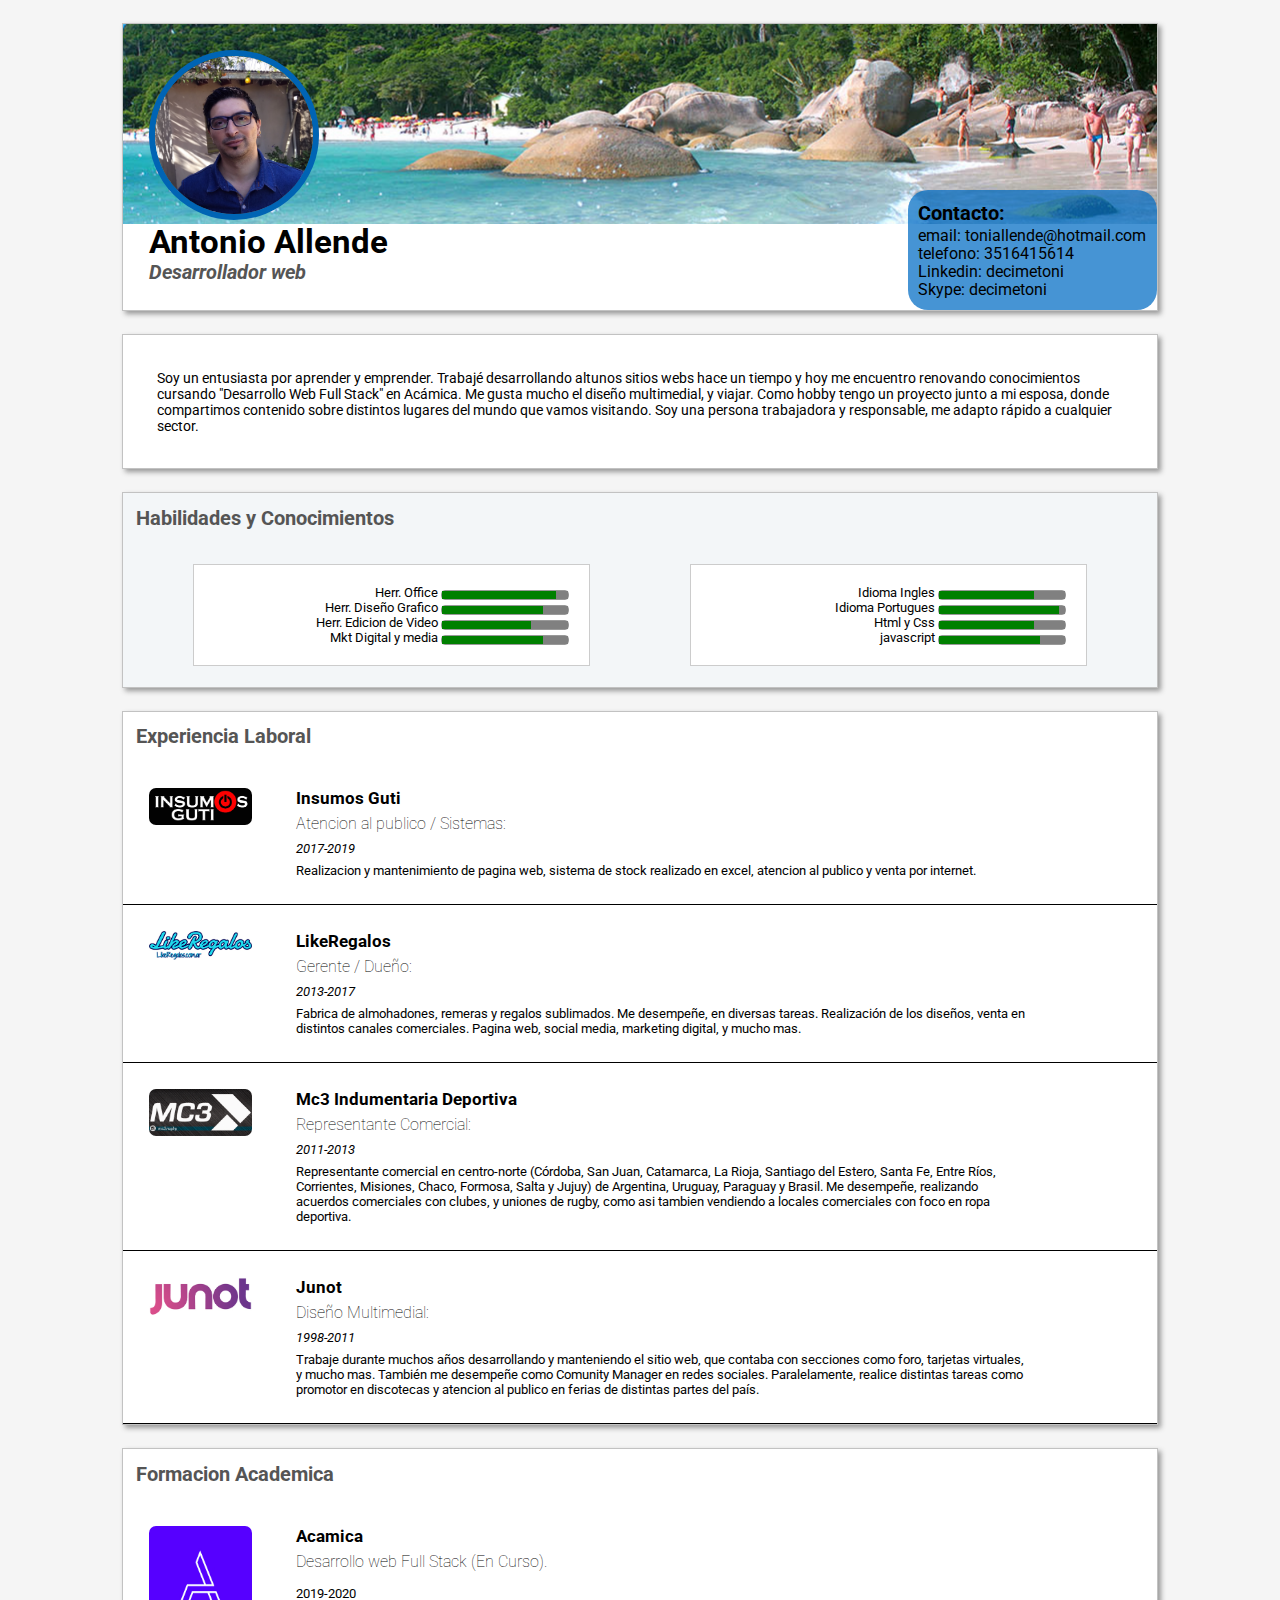
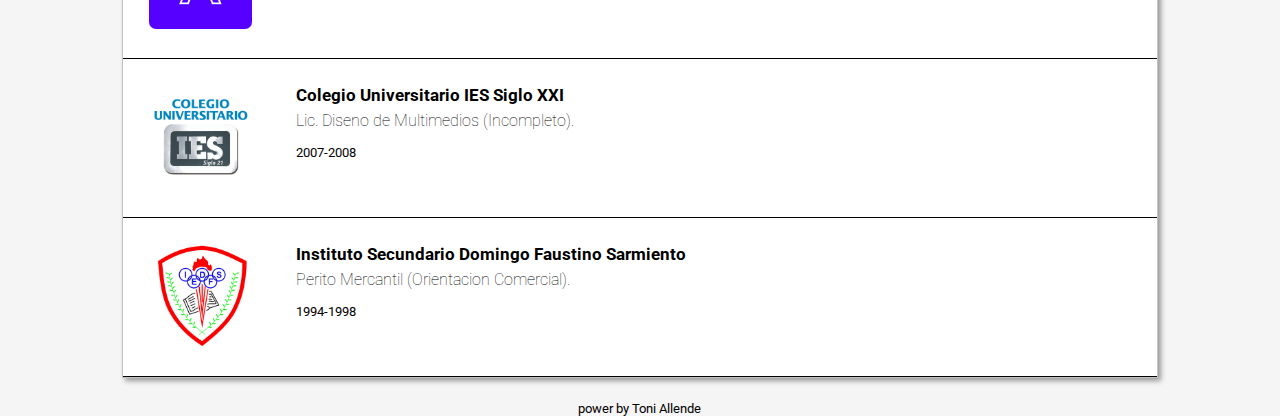
<file: index.html>
<!DOCTYPE html>
<html lang="en">

<head>
    <meta charset="UTF-8">
    <meta name="viewport" content="width=device-width, initial-scale=1.0">
    <meta http-equiv="X-UA-Compatible" content="ie=edge">
    <link rel="stylesheet" type="text/css" href="Estilo.css">
    <link
        href="https://fonts.googleapis.com/css?family=Comfortaa|Roboto|Dancing+Script|Indie+Flower|Lobster|Pacifico&display=swap"
        rel="stylesheet">

    <title>CV Antonio Allende</title>
</head>
<script type="text/javascript" src="javascript.js"></script>
  

<body>

    <header class="header">
        <div class="fondo">
            <div class="izq">
                <img src="Recursos/imgs/toni.jpg" width="170px" height="170px">
                <h1>Antonio Allende</h1>
                <h2><i>Desarrollador web</i></h2>
            </div>
            <div class="der">
                <ul>   
                    <h3>Contacto:</h3>
                    <li>email: toniallende@hotmail.com</li>
                    <li>telefono: 3516415614</li>
                    <li>Linkedin: decimetoni</li>
                    <li>Skype: decimetoni</li>
                </ul>
       </div>
        </div>
    </header>

    <section class="presentacion">
        <p>Soy un entusiasta por aprender y emprender. Trabajé desarrollando altunos sitios webs hace un tiempo y hoy me encuentro renovando conocimientos cursando "Desarrollo Web Full Stack" en Acámica.
            Me gusta mucho el diseño multimedial, y viajar. Como hobby tengo un proyecto junto a mi esposa, donde compartimos contenido sobre distintos lugares del mundo que vamos visitando.
            Soy una persona trabajadora y responsable, me adapto rápido a cualquier sector.</p>
    </section>


    <section class="habilidades">
        <h2>Habilidades y Conocimientos</h2>
        <div class="cont">
            <div class="hab">
                <ul>
                    <li>Herr. Office <progress value="90" max="100"> 90 %</progress></li>
                    <li>Herr. Diseño Grafico <progress value="80" max="100"> 80 %</progress></li>
                    <li>Herr. Edicion de Video <progress value="70" max="100"> 70 %</progress></li>
                    <li>Mkt Digital y media <progress value="80" max="100"> 80 %</progress></li>
                </ul>
            </div>
            <div class="hab">
                <ul>
                    <li>Idioma Ingles <progress value="75" max="100"> 75 %</progress></li>
                    <li>Idioma Portugues <progress value="95" max="100"> 95 %</progress></li>
                    <li>Html y Css <progress value="75" max="100"> 78 %</progress></li>
                    <li>javascript <progress value="80" max="100"> 80 %</progress></li>
                </ul>
            </div>
        </div>
    </section>


    <section id="Experiencia" class="experiencia">
        <h2>Experiencia Laboral</h2>
        <div class="horizontal">
            <div class="img"><img src="Recursos/imgs/insumos.jpg" alt="Insumos Guti"></div>
            <div class="con">
                <h3>Insumos Guti</h3>
                <h4>Atencion al publico / Sistemas:</h4>
                <i>2017-2019</i>
                <p>Realizacion y mantenimiento de pagina web, sistema de stock realizado en excel, atencion
                    al publico y venta por internet.</p>
            </div>
        </div>
        <div class="horizontal">
            <div class="img"><img src="Recursos/imgs/likeregalos.jpg" alt="Like Regalos"></div>
            <div class="con">
                <h3>LikeRegalos</h3>
                <h4>Gerente / Dueño: </h4>
                <i>2013-2017</i>
                <p>Fabrica de almohadones, remeras y regalos sublimados. Me desempeñe, en diversas tareas. Realización de los diseños, venta en distintos canales comerciales. Pagina web, social media, marketing digital, y mucho mas.</p>


            </div>
        </div>

        <div class="horizontal">
            <div class="img"><img src="Recursos/imgs/mc3.jpg" alt="MC3"></div>
            <div class="con">
                <h3>Mc3 Indumentaria Deportiva</h3>
                <h4>Representante Comercial:</h4>
                <i>2011-2013</i>
                <p>Representante comercial en centro-norte (Córdoba, San Juan, Catamarca, La Rioja, Santiago del Estero, Santa Fe, Entre Ríos, Corrientes, Misiones, Chaco, Formosa, Salta y Jujuy) de Argentina, Uruguay, Paraguay y Brasil.
                        Me desempeñe, realizando acuerdos comerciales con clubes, y uniones de rugby, como asi tambien vendiendo a locales comerciales con foco en ropa deportiva. </p>

                    
            </div>
        </div>

        <div class="horizontal">
            <div class="img"><img src="Recursos/imgs/junot.jpg" alt="Junot"></div>
            <div class="con">
            <h3>Junot</h3>
            <h4>Diseño Multimedial:</h4>
            <i>1998-2011</i>
            <p>Trabaje durante muchos años desarrollando y manteniendo el sitio web, que contaba con secciones como foro, tarjetas virtuales, y mucho mas. También me desempeñe como Comunity Manager en redes sociales.
                Paralelamente, realice distintas tareas como promotor en discotecas y atencion al publico en ferias de distintas partes del país.                      
            </p>
            </div></div>
    </section>

    
    
<section id="Estudios" class="experiencia">
    <h2>Formacion Academica</h2>
    <div class="horizontal">
        <div class="img"><img src="Recursos/imgs/acamica.jpg" alt="Acamica"></div>
        <div class="con">
            <h3>Acamica</h3>
            <h4>Desarrollo web Full Stack (En Curso).</h4>
            <p>2019-2020</p>
        </div>
    </div>
    <div class="horizontal">
        <div class="img"><img src="Recursos/imgs/ies.jpg" alt="Ies 21"></div>
        <div class="con">
            <h3>Colegio Universitario IES Siglo XXI</h3>
            <h4>Lic. Diseno de Multimedios (Incompleto).</h4>
            <p>2007-2008</p>
        </div>
    </div>
    <div class="horizontal">
        <div class="img"><img src="Recursos/imgs/sarmiento.jpg" alt="Sarmiento"></div>
        <div class="con">
            <h3>Instituto Secundario Domingo Faustino Sarmiento</h3>
            <h4>Perito Mercantil (Orientacion Comercial).</h4>
            <p>1994-1998</p>
        </div>
    </div>
</section>
<!-- 
<section id="Portfolio" class="presentacion">
        <h2 class="titportfolio">Portfolio</h2>
        <a href="#"><img src="Recursos/imgs/1.png" alt="portfolio"></a>
        <a href="#"><img src="Recursos/imgs/2.png" alt="portfolio"></a>
        <a href="#"><img src="Recursos/imgs/3.png" alt="portfolio"></a>
        <a href="#"><img src="Recursos/imgs/4.png" alt="portfolio"></a>
        <a href="#"><img src="Recursos/imgs/5.png" alt="portfolio"></a>
        <a href="#"><img src="Recursos/imgs/6.png" alt="portfolio"></a>
        <a href="#"><img src="Recursos/imgs/7.png" alt="portfolio"></a>
        <a href="#"><img src="Recursos/imgs/8.png" alt="portfolio"></a>
        <a href="#"><img src="Recursos/imgs/9.png" alt="portfolio"></a>
</section> -->

    <footer>
        power by <a href="http://www.linkedin.com/decimetoni">Toni Allende</a>
    </footer>
</body>

</html>
</file>
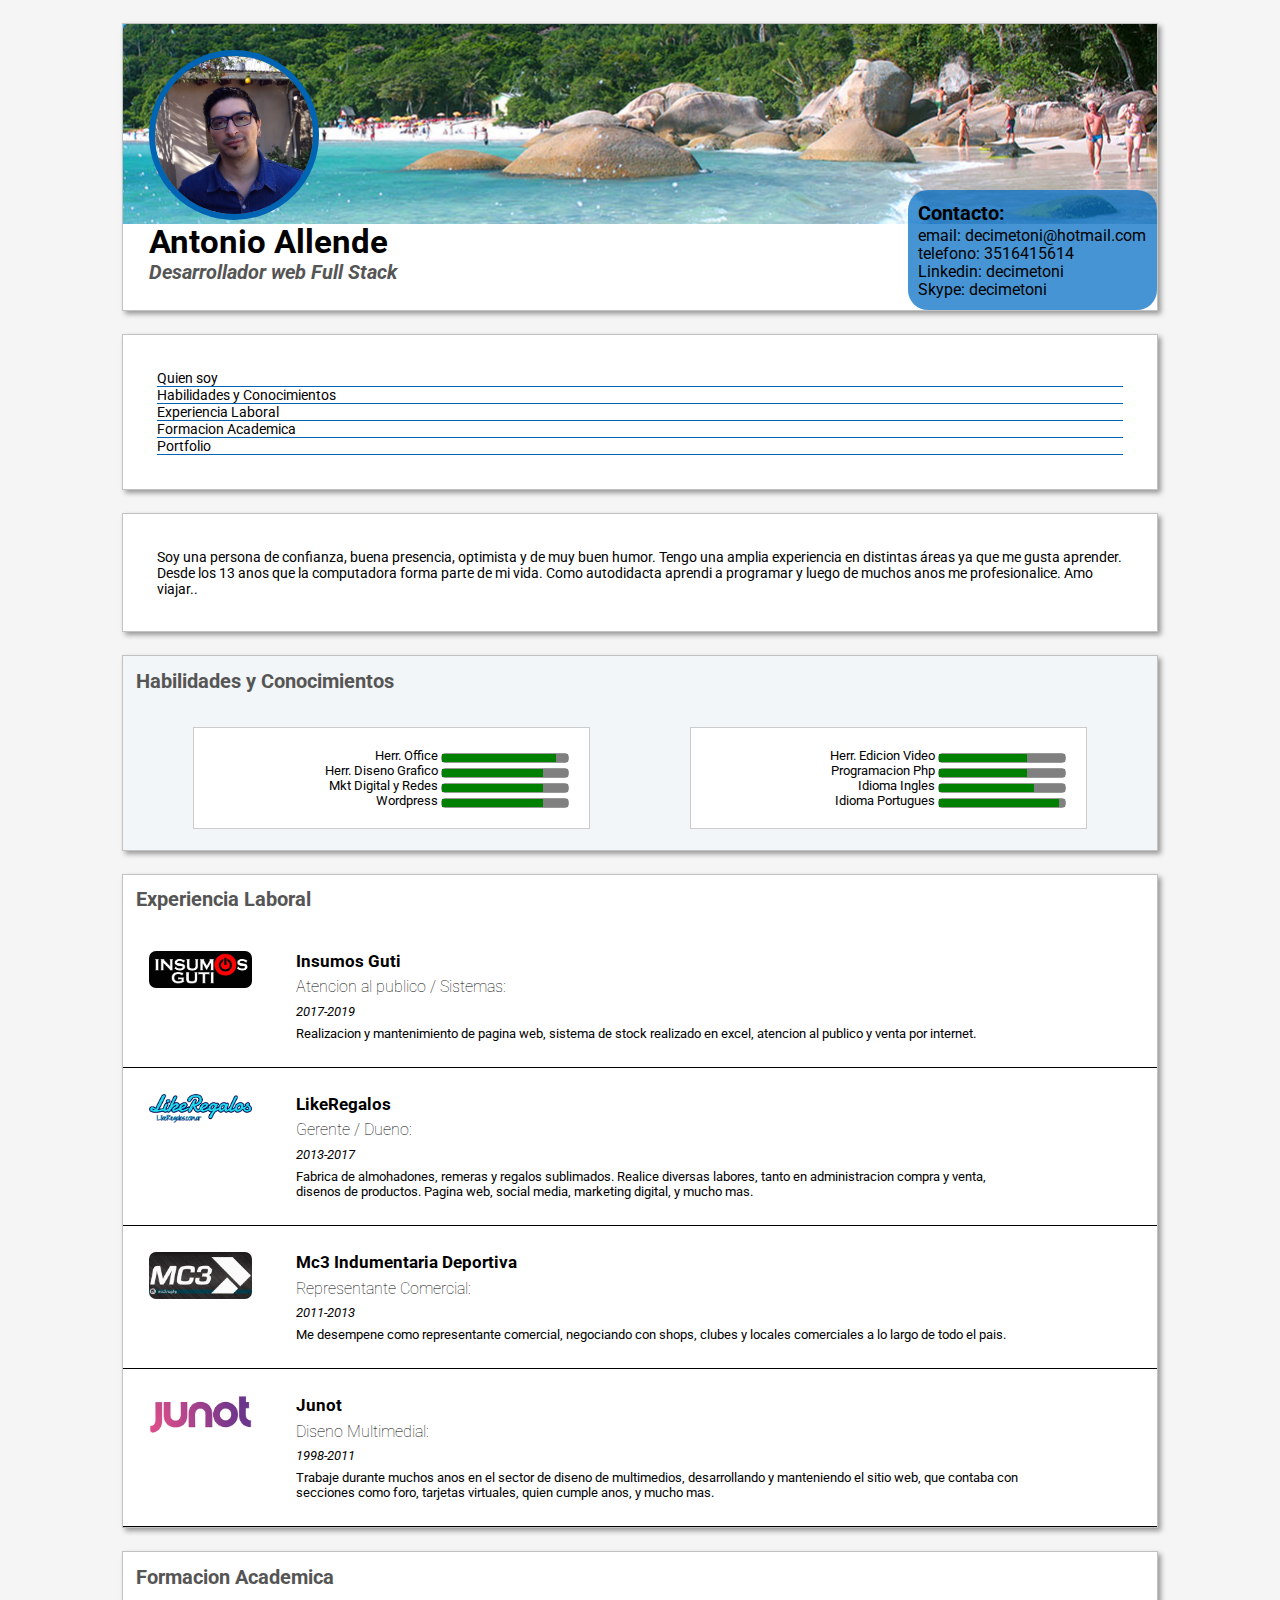
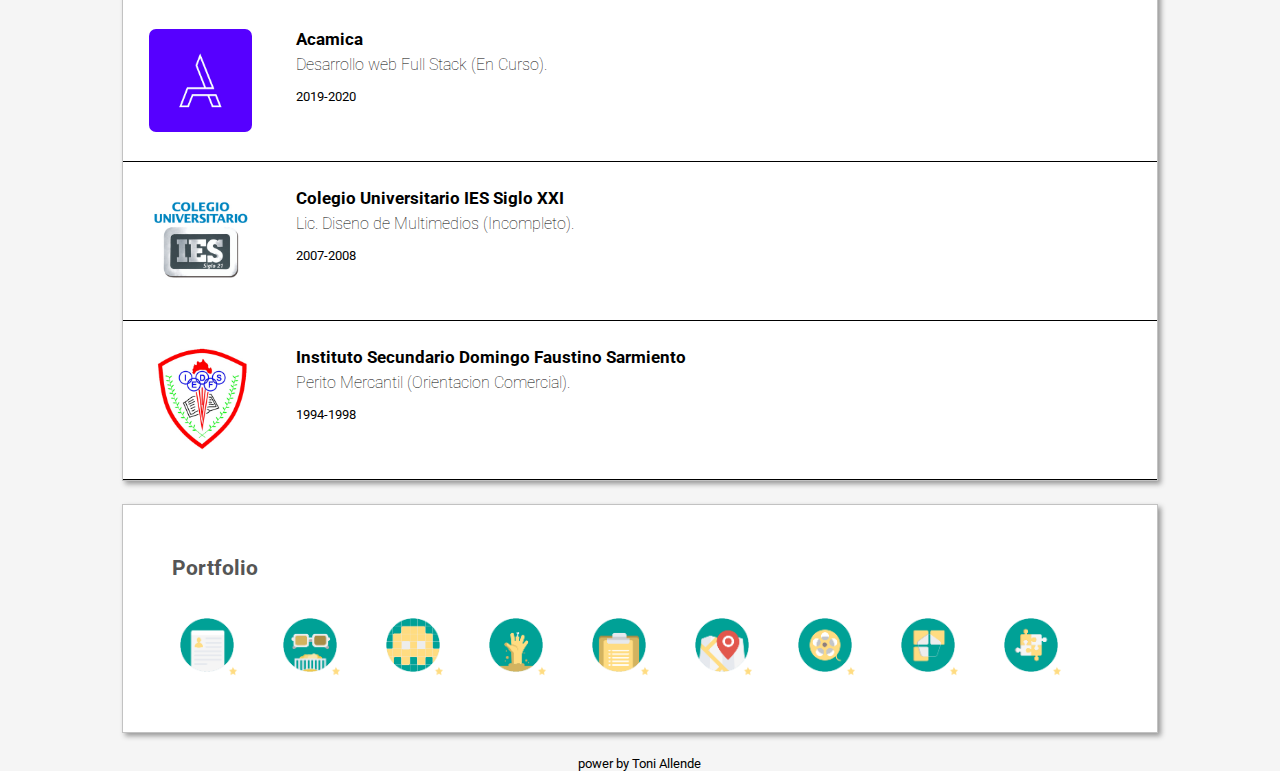
<file: nuevo.html>
<!DOCTYPE html>
<html lang="en">

<head>
    <meta charset="UTF-8">
    <meta name="viewport" content="width=device-width, initial-scale=1.0">
    <meta http-equiv="X-UA-Compatible" content="ie=edge">
    <link rel="stylesheet" type="text/css" href="Estilo.css">
    <link
        href="https://fonts.googleapis.com/css?family=Comfortaa|Roboto|Dancing+Script|Indie+Flower|Lobster|Pacifico&display=swap"
        rel="stylesheet">

    <title>CV Antonio Allende</title>
</head>

<body>
    <header id="QuienSoy" class="header">
        <div class="fondo">
            <div class="izq">
                <img src="/Recursos/imgs/toni.jpg" width="170px" height="170px">
                <h1>Antonio Allende</h1>
                <h2><i>Desarrollador web Full Stack</i></h2>
            </div>
            <div class="der">
                    <h3>Contacto:</h3>
                <ul>   
                    <li>email: decimetoni@hotmail.com</li>
                    <li>telefono: 3516415614</li>
                    <li>Linkedin: decimetoni</li>
                    <li>Skype: decimetoni</li>
                </ul>
            </div>
        </div>
    </header>

    <section class="menu">
          <ul>
            <li><a href="#QuienSoy">Quien soy</a></li>
            <li><a href="#Habilidades">Habilidades y Conocimientos</a></li>
            <li><a href="#Experiencia">Experiencia Laboral</a></li>
            <li><a href="#Estudios">Formacion Academica</a></li>
            <li><a href="#Portfolio">Portfolio</a></li>
          </ul>

        </section>

    <section class="presentacion">
        <p>Soy una persona de confianza, buena presencia, optimista y de muy buen humor. Tengo una amplia experiencia en
            distintas áreas ya
            que me gusta aprender. Desde los 13 anos que la computadora forma parte de mi vida. Como autodidacta aprendi
            a programar y luego de muchos anos me profesionalice.
            Amo viajar..</p>
    </section>
    <section id="Habilidades" class="habilidades">
        <h2>Habilidades y Conocimientos</h2>
        <div class="cont">
            <div class="hab">
                <ul>
                    <li>Herr. Office <progress value="90" max="100"> 90 %</progress></li>
                    <li>Herr. Diseno Grafico <progress value="80" max="100"> 80 %</progress></li>
                    <li>Mkt Digital y Redes <progress value="80" max="100"> 80 %</progress></li>
                    <li>Wordpress <progress value="80" max="100"> 80 %</progress></li>
                </ul>
            </div>
            <div class="hab">
                <ul>
                    <li>Herr. Edicion Video <progress value="70" max="100"> 70 %</progress></li>
                    <li>Programacion Php <progress value="70" max="100"> 70 %</progress></li>
                    <li>Idioma Ingles <progress value="75" max="100"> 75 %</progress></li>
                    <li>Idioma Portugues <progress value="95" max="100"> 95 %</progress></li>
                </ul>
            </div>
        </div>
    </section>
    <section id="Experiencia" class="experiencia">
        <h2>Experiencia Laboral</h2>
        <div class="horizontal">
            <div class="img"><img src="/Recursos/imgs/insumos.jpg" alt="Insumos Guti"></div>
            <div class="con">
                <h3>Insumos Guti</h3>
                <h4>Atencion al publico / Sistemas:</h4>
                <i>2017-2019</i>
                <p>Realizacion y mantenimiento de pagina web, sistema de stock realizado en excel, atencion
                    al publico y venta por internet.</p>
            </div>
        </div>
        <div class="horizontal">
            <div class="img"><img src="/Recursos/imgs/likeregalos.jpg" alt="Like Regalos"></div>
            <div class="con">
                <h3>LikeRegalos</h3>
                <h4>Gerente / Dueno: </h4>
                <i>2013-2017</i>
                <p>Fabrica de almohadones, remeras y regalos sublimados. Realice diversas labores, tanto en
                    administracion
                    compra y venta, disenos de productos. Pagina web, social media, marketing digital, y mucho mas.</p>
            </div>
        </div>

        <div class="horizontal">
            <div class="img"><img src="/Recursos/imgs/mc3.jpg" alt="MC3"></div>
            <div class="con">
                <h3>Mc3 Indumentaria Deportiva</h3>
                <h4>Representante Comercial:</h4>
                <i>2011-2013</i>
                <p>Me desempene como representante comercial, negociando con shops, clubes y locales comerciales a lo
                    largo de todo el pais.</p>
            </div>
        </div>

        <div class="horizontal">
            <div class="img"><img src="/Recursos/imgs/junot.jpg" alt="Junot"></div>
            <div class="con">
            <h3>Junot</h3>
            <h4>Diseno Multimedial:</h4>
            <i>1998-2011</i>
            <p>Trabaje durante muchos anos en el sector de diseno de multimedios, desarrollando y manteniendo el
                sitio web, que contaba con secciones como foro, tarjetas virtuales, quien cumple anos, y mucho mas.</p>
            </div></div>
    </section>
    
<section id="Estudios" class="experiencia">
    <h2>Formacion Academica</h2>
    <div class="horizontal">
        <div class="img"><img src="/Recursos/imgs/acamica.jpg" alt="Acamica"></div>
        <div class="con">
            <h3>Acamica</h3>
            <h4>Desarrollo web Full Stack (En Curso).</h4>
            <p>2019-2020</p>
        </div>
    </div>
    <div class="horizontal">
        <div class="img"><img src="/Recursos/imgs/ies.jpg" alt="Ies 21"></div>
        <div class="con">
            <h3>Colegio Universitario IES Siglo XXI</h3>
            <h4>Lic. Diseno de Multimedios (Incompleto).</h4>
            <p>2007-2008</p>
        </div>
    </div>
    <div class="horizontal">
        <div class="img"><img src="/Recursos/imgs/sarmiento.jpg" alt="Sarmiento"></div>
        <div class="con">
            <h3>Instituto Secundario Domingo Faustino Sarmiento</h3>
            <h4>Perito Mercantil (Orientacion Comercial).</h4>
            <p>1994-1998</p>
        </div>
    </div>
</section>

<section id="Portfolio" class="presentacion">
        <h2>Portfolio</h2>
        <ul class="porf">
                <li><a href="#"><img src="/Recursos/imgs/1.png" alt="portfolio"></a></li>
                <li><a href="#"><img src="/Recursos/imgs/2.png" alt="portfolio"></a></li>
                <li><a href="#"><img src="/Recursos/imgs/3.png" alt="portfolio"></a></li>
                <li><a href="#"><img src="/Recursos/imgs/4.png" alt="portfolio"></a></li>
                <li><a href="#"><img src="/Recursos/imgs/5.png" alt="portfolio"></a></li>
                <li><a href="#"><img src="/Recursos/imgs/6.png" alt="portfolio"></a></li>
                <li><a href="#"><img src="/Recursos/imgs/7.png" alt="portfolio"></a></li>
                <li><a href="#"><img src="/Recursos/imgs/8.png" alt="portfolio"></a></li>
                <li><a href="#"><img src="/Recursos/imgs/9.png" alt="portfolio"></a></li>
              </ul>
</section>

    <footer>
        power by <a href="http://www.linkedin.com/decimetoni">Toni Allende</a>
    </footer>
</body>

</html>
</file>
<file: Estilo.css>
*{
    padding: 0%;
    margin: 0%;
    box-sizing: border-box;
}
a {
    text-decoration: none;
}
a:link{
color: black;
}
a:visited{
color: black;
}
a:hover{
color: #0064b4;
font-weight: bold;
}

html{
    background-color: #f5f5f5;
    font-family: 'Roboto', sans-serif;
    font-size: 13px;
}
body {
    color: #000;
    display:flex;
    flex-direction: row;
    flex-wrap: wrap;
    margin: auto;
    width: 90%;
}
h1 {
    text-align: top;    
    font-size: 2.5em;
}
h2 {
    text-align: top;
    font-size: 1.5em;
    color: #555;
}
h3
{
    padding: 0 0 1% 0;
    margin: 0%;
    font-weight: bold;
    font-size: 1.3em;
}
h4{
    padding: 0 0 1% 0;
    margin: 0%;
    font-weight: lighter;
    font-size: 1.2em;
}
.fondo{
    display: flex;
    flex-wrap: wrap;
    flex-direction: row;
    flex-grow: 1;
    align-items: stretch;
    justify-content: space-between; 
    background-image: url("Recursos/imgs/playa.jpg");
    background-position: right 75%;
    height: 70%;
    width: 100%;
    vertical-align: baseline;
}
.header{   
    background-color: white;
    width: 90%;
    max-height: 500px;
    max-width: 1000;
    border: 1px solid #c2c2c2;
    margin: 2% auto;    
    box-shadow: 3px 3px 5px #999;
    
}
.der{
    padding: 0.7em;
    border-radius: 20px;
    background-color: #006cc4b9;
    align-items: flex-end;   
}
ul li{
   list-style: none;
}
.header img{
    border-radius: 50%;
    border: 6px solid #0064b4;
}
.izq{
    padding: 2em;
}
.der{
    font-size: 1.2em;
    margin-top: auto;
    margin-bottom: 0px;
}      
section{
    width: 90%;
    margin: auto;
    margin-bottom: 2%;
    background-color: white;
    max-width: 1000;
    border: 1px solid #c2c2c2;
    box-shadow: 3px 3px 5px #999; 
}
section h2{
    padding: 0.7em;
}
.presentacion{
    padding: 3%;
    font-size: 1.1em;
}

footer{
    margin: auto;
    text-align: center;
}

.habilidades{
    background-color: #f3f6f8;
    display:flex;
    width: 90%;
    flex-direction: row;
    flex-wrap: wrap;
    }
.habilidades div{
    padding: 2%;
    justify-content: space-around;
}
.cont{
    display: flex;
    flex-wrap: wrap;
    flex-direction: row;
    flex-grow: 1;
    align-items: stretch;
    justify-content: space-between; 
    height: 70%;
    width: 100%;
    vertical-align: baseline;

}
progress{
    background-color: #ccc;
    height: 10px;
    width: 10vw;
    border: 1px solid #999;
    border-radius: 4px;
}
.hab{
    width: 40%;
    text-align: right;
    background-color:  white;
    border: 1px solid #ccc;
}
.horizontal img{
    width: 100%;
    height: 100%;
    margin: 0%;
    border-radius: 10px;
}
.experiencia{
    width: 90%;
   }
.horizontal{
    display: inline-block;   
    width: 100%;
    padding: 2em;
    border-bottom: 1px solid #000;
}
.img {
    height: 15%;
    width: 15%;
    float:left;
}
.img img{
    width: 70%;
    height: 70%;
    border-radius: 7px;
}
.con {
    display: inline-block;
    width: 75%;
}
.con p{
    padding: 1% 1% 0 0;
}
footer{
    width: 90%;
}
.presentacion img{
width: 100px;
}
.menu{
    padding: 3%;
    font-size: 1.1em;
}
.menu ul li{
border-bottom: 1px solid #0063b4;
}
.porf li {
    display: inline;
    }
</file>
